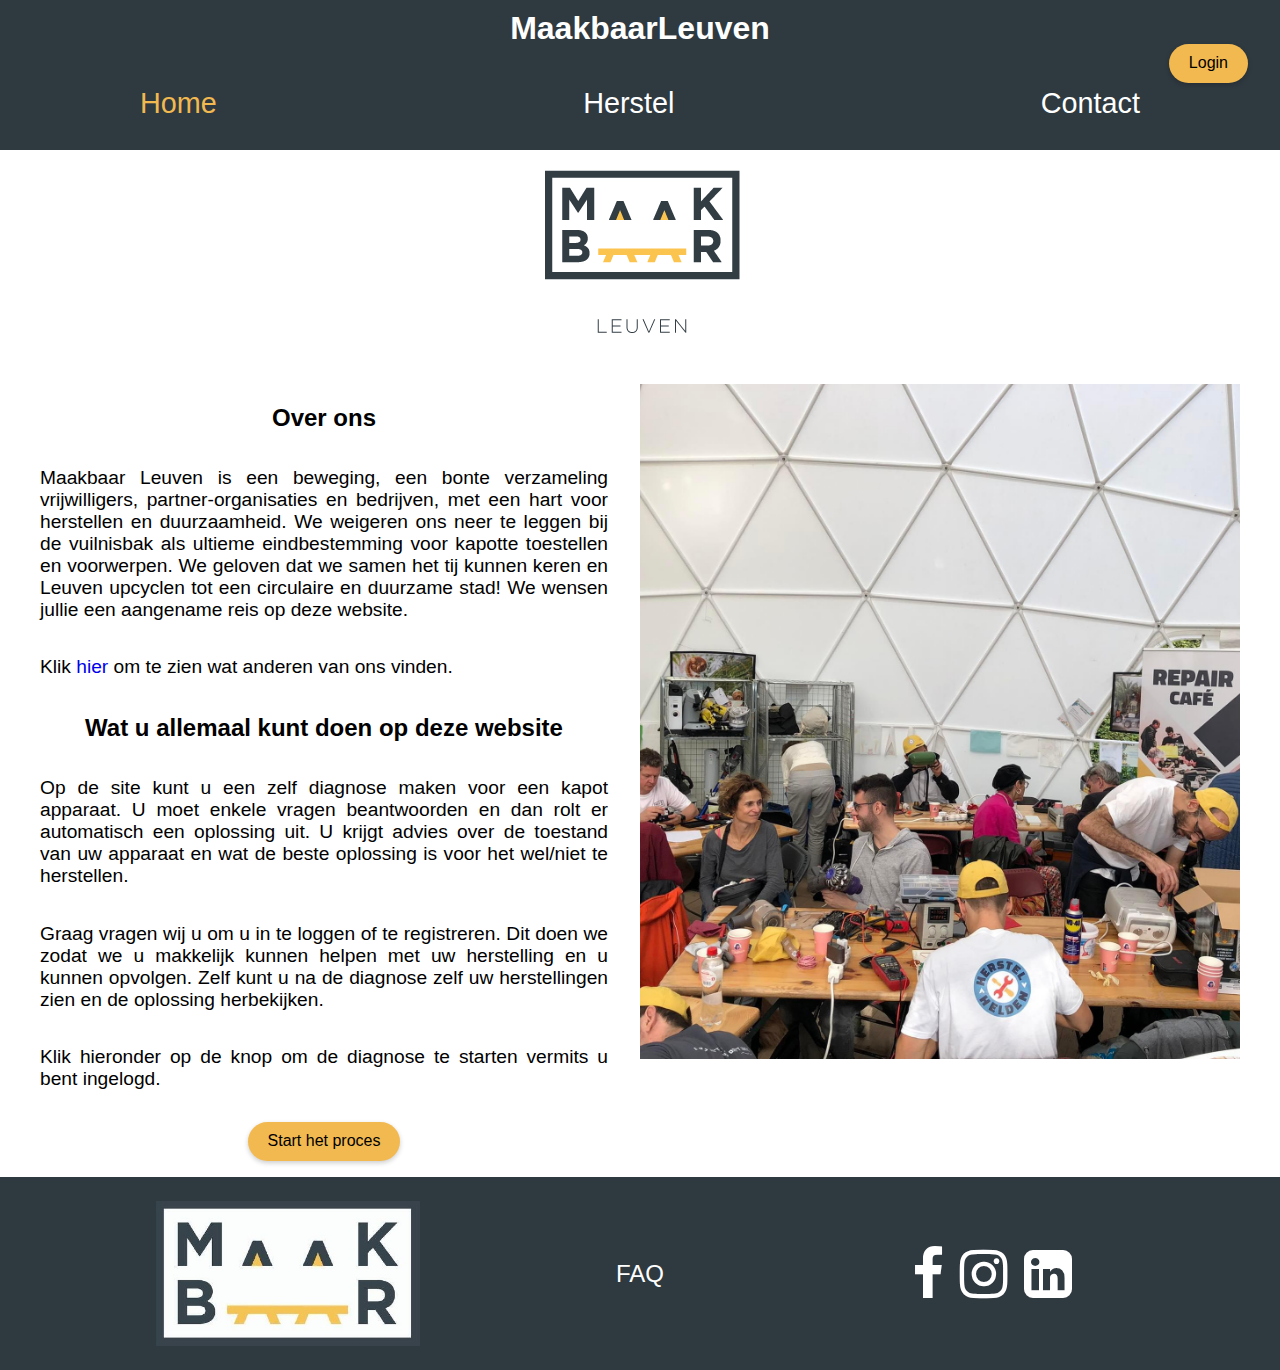
<file: src/main/resources/templates/index.html>
<!DOCTYPE html>
<html lang="nl">
<head>
	<meta charset="UTF-8" />
	<meta name="viewport" content="width=device-width, initial-scale=1.0" />
	<link rel="stylesheet" href="../style/scss/normalize.css" />
	<link rel="stylesheet" href="https://stackpath.bootstrapcdn.com/font-awesome/4.7.0/css/font-awesome.min.css" />
	<link rel="stylesheet" href="../style/scss/style.css" />
	<link rel="icon" type="image/png" href="../images/MaakbaarLeuven_jpg.jpg" />
	<script type="text/javascript" src="../js/user.js" defer></script>
	<script type="text/javascript" src="../js/load_fragment.js" defer></script>
	<title>MaakbaarLeuven</title>
</head>
<body>
	<header id="headerContainer"></header>
	<main class="home_screen">
		<img id="logoMaakbaar" src="../images/maakbaarleuven_logo.png" alt="maakbaarleuven-logo" />
		<div class="text_container">
			<section class="over_ons">
				<h2>Over ons</h2>
				<p>
					Maakbaar Leuven is een beweging, een bonte verzameling vrijwilligers, partner-organisaties en
					bedrijven, met een hart voor herstellen en
					duurzaamheid. We weigeren ons neer te leggen bij de vuilnisbak als ultieme eindbestemming voor
					kapotte toestellen en voorwerpen. We geloven
					dat we samen het tij kunnen keren en Leuven upcyclen tot een circulaire en duurzame stad! We wensen
					jullie een aangename reis op deze website.
				</p>
				<p id="recensiepar">Klik <a href="recensie.html">hier</a> om te zien wat anderen van ons vinden.</p>
				<h2>Wat u allemaal kunt doen op deze website</h2>
				<p class="text_index">Op de site kunt u een zelf diagnose maken voor een kapot apparaat. U moet enkele
					vragen beantwoorden en dan rolt er automatisch een oplossing uit. U krijgt advies over de toestand
					van uw apparaat en wat de beste oplossing is voor het wel/niet te herstellen.</p>
				<p class="text_index">Graag vragen wij u om u in te loggen of te registreren. Dit doen we zodat we u <a
						id="easter_egg" href="https://www.tiktok.com/@jokke.vl/video/7302476106165243169">makkelijk</a>
					kunnen helpen met uw herstelling en u kunnen opvolgen. Zelf kunt u na de diagnose zelf uw
					herstellingen zien en de oplossing herbekijken.</p>
				<p class="text_index">Klik hieronder op de knop om de diagnose te starten vermits u bent ingelogd.</p>
				<div id="button_FAQ">
					<button id="repair_form">Start het proces</button>
					<script>
						document.getElementById("repair_form").addEventListener("click", function () {
							var link = document.createElement("a");
							link.href = "herstel.html";
							link.click();
						});
					</script>
				</div>
		</div>
		</section>
		<div class="image_container">
			<img src="../images/foto_repair.jpg" alt="Repair cafe">
		</div>
	</main>
	<footer id="footerContainer"></footer>
</body>
</html>
</file>
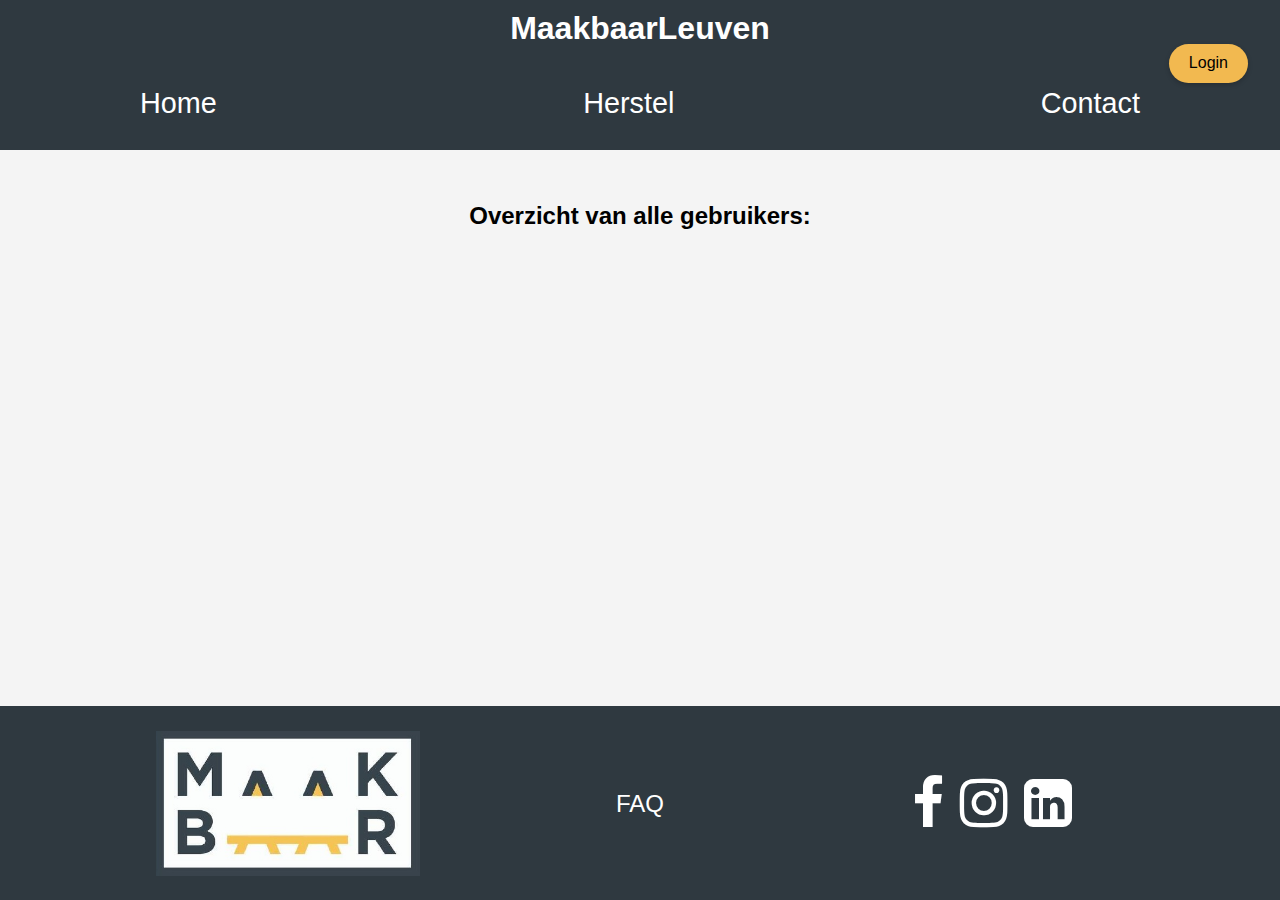
<file: src/main/resources/templates/admin.html>
<!DOCTYPE html>
<html lang="nl">
	<head>
		<meta charset="UTF-8" />
		<meta name="viewport" content="width=device-width, initial-scale=1.0" />
		<link rel="stylesheet" href="../style/scss/normalize.css" />
		<link rel="stylesheet" href="https://stackpath.bootstrapcdn.com/font-awesome/4.7.0/css/font-awesome.min.css" />
		<link rel="stylesheet" href="../style/scss/style.css" />
		<link rel="icon" type="image/png" href="../images/MaakbaarLeuven_jpg.jpg" />
		<script type="text/javascript" src="../js/user.js" defer></script>
		<script type="text/javascript" src="../js/userOverview.js" defer></script>
		<script type="text/javascript" src="../js/load_fragment.js" defer></script>
		<title>MaakbaarLeuven</title>
	</head>
	<body class="bodyRepair">
		<header id="headerContainer"></header>
		<main>
			<h2>Overzicht van alle gebruikers:</h2>
			<div id="userList"></div>
		</main>
		<footer id="footerContainer"></footer>
	</body>
</html>
</file>
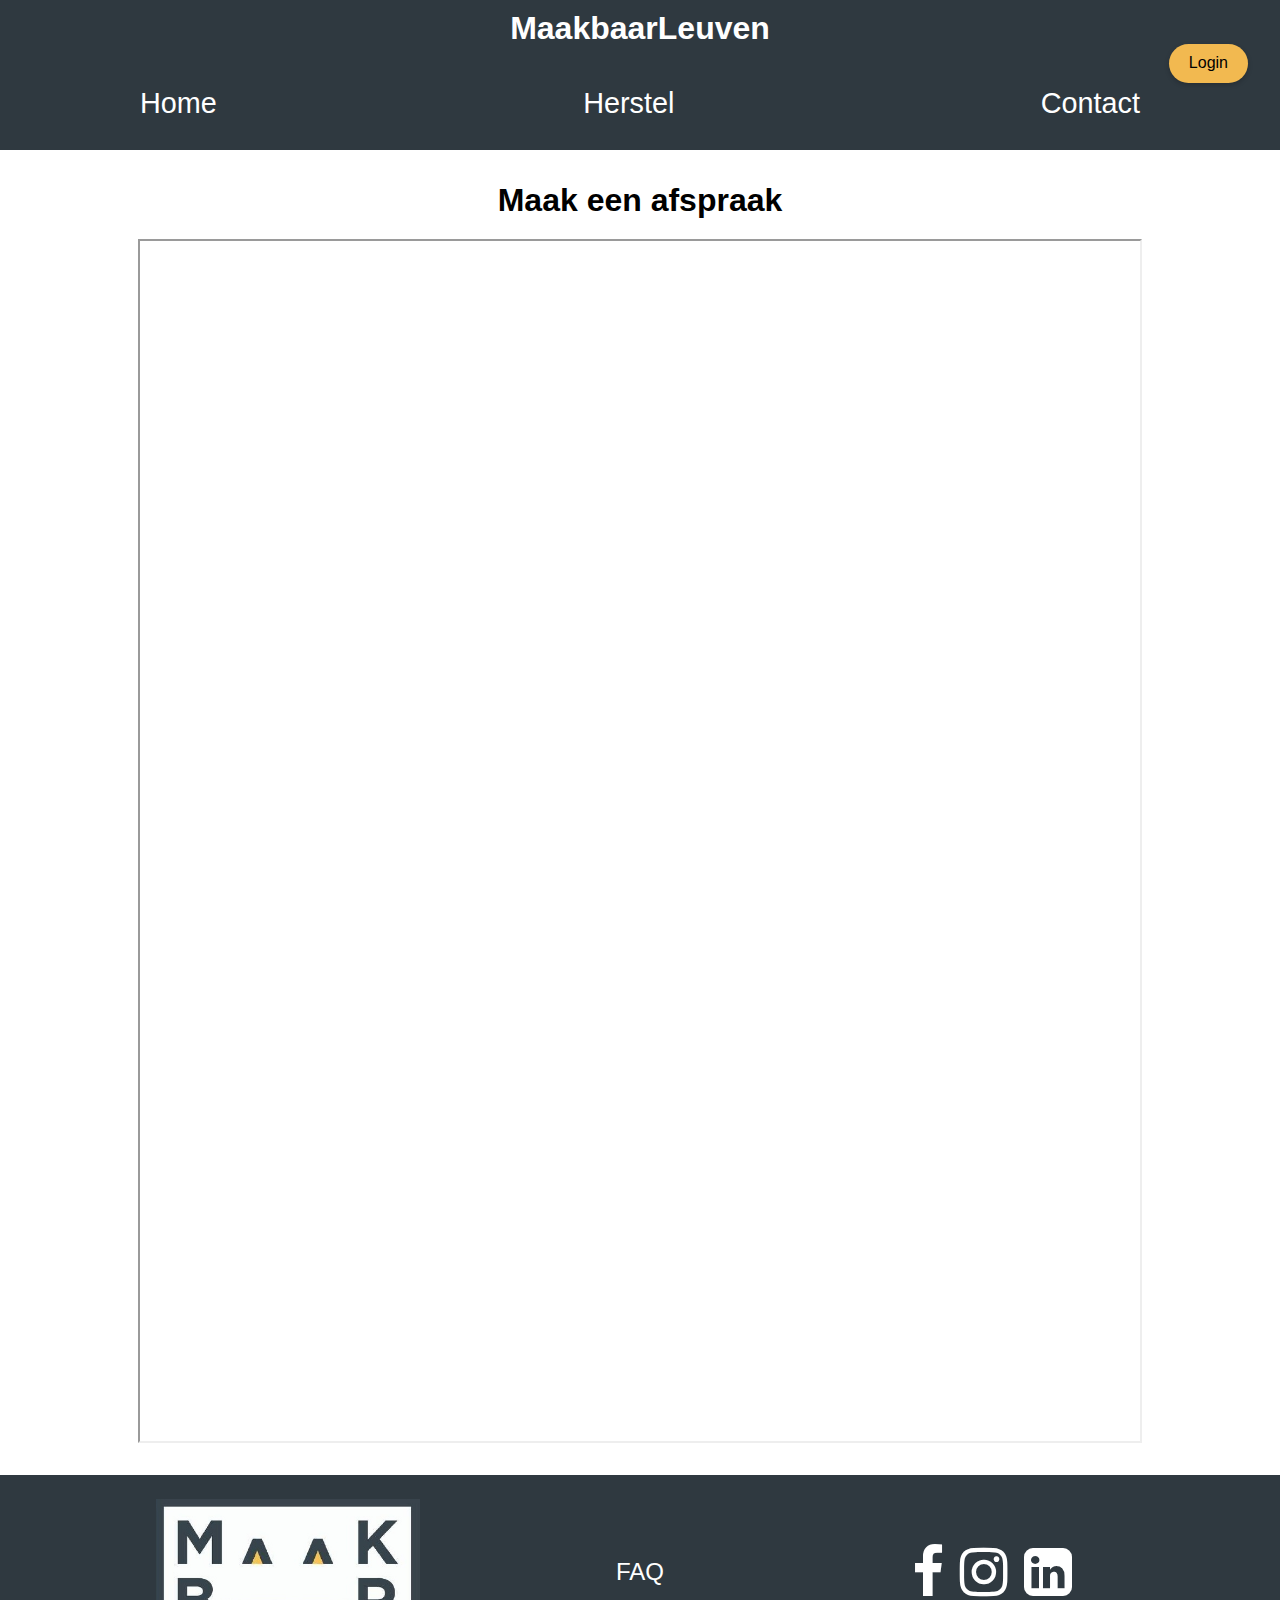
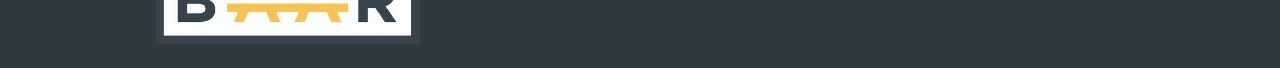
<file: src/main/resources/templates/booking.html>
<!DOCTYPE html>
<html lang="nl">
	<head>
		<meta charset="UTF-8" />
		<meta name="viewport" content="width=device-width, initial-scale=1.0" />
		<link rel="stylesheet" href="../style/scss/normalize.css" />
		<link rel="stylesheet" href="https://stackpath.bootstrapcdn.com/font-awesome/4.7.0/css/font-awesome.min.css" />
		<link rel="stylesheet" href="../style/scss/style.css" />
		<link rel="icon" type="image/png" href="../images/MaakbaarLeuven_jpg.jpg" />
		<script type="text/javascript" src="../js/user.js" defer></script>
		<script type="text/javascript" src="../js/load_fragment.js" defer></script>
		<title>Afspraak maken</title>
	</head>
	<body>
		<header id="headerContainer"></header>
		<main class="booking_screen">
			<h1>Maak een afspraak</h1>
			<iframe
				class="iframe"
				width="1000"
				height="1200"
				src="https://outlook.office.com/bookwithme/user/65d681235ffc41968b4a190d6492f9ac@ucll.be/?getrequesturl=https%3a%2f%2foutlook.office.com%2fows%2fOID%3afa061cc0-c43e-43d3-815b-989f98ba6a2f%40e638861b-15d9-4de6-a65d-b48789ae1f08%2fbeta%2fBookWithMe%2fCheckBookable%3fbookingcode%3d7778378f-b205-4a59-b41f-8b692b5fcc33%26itemid%3dW9kG7OAV3UePWIRJm1Ydgg2%26authtoken%3deyJhbGciOiJSUzI1NiIsImtpZCI6ImszWXdXK3p0c0YrWU9BQkxhK25PUDJZWlJ6TT0iLCJ0eXAiOiJKV1QiLCJ4NXQiOiJWX0IxcjA0SzdsWm9UdDU3YS1CbkVWOUJaQnMifQ.[base64].[base64]&anonymous&ep=mlink"
			></iframe>
		</main>
		<footer id="footerContainer"></footer>
	</body>
</html>
</file>
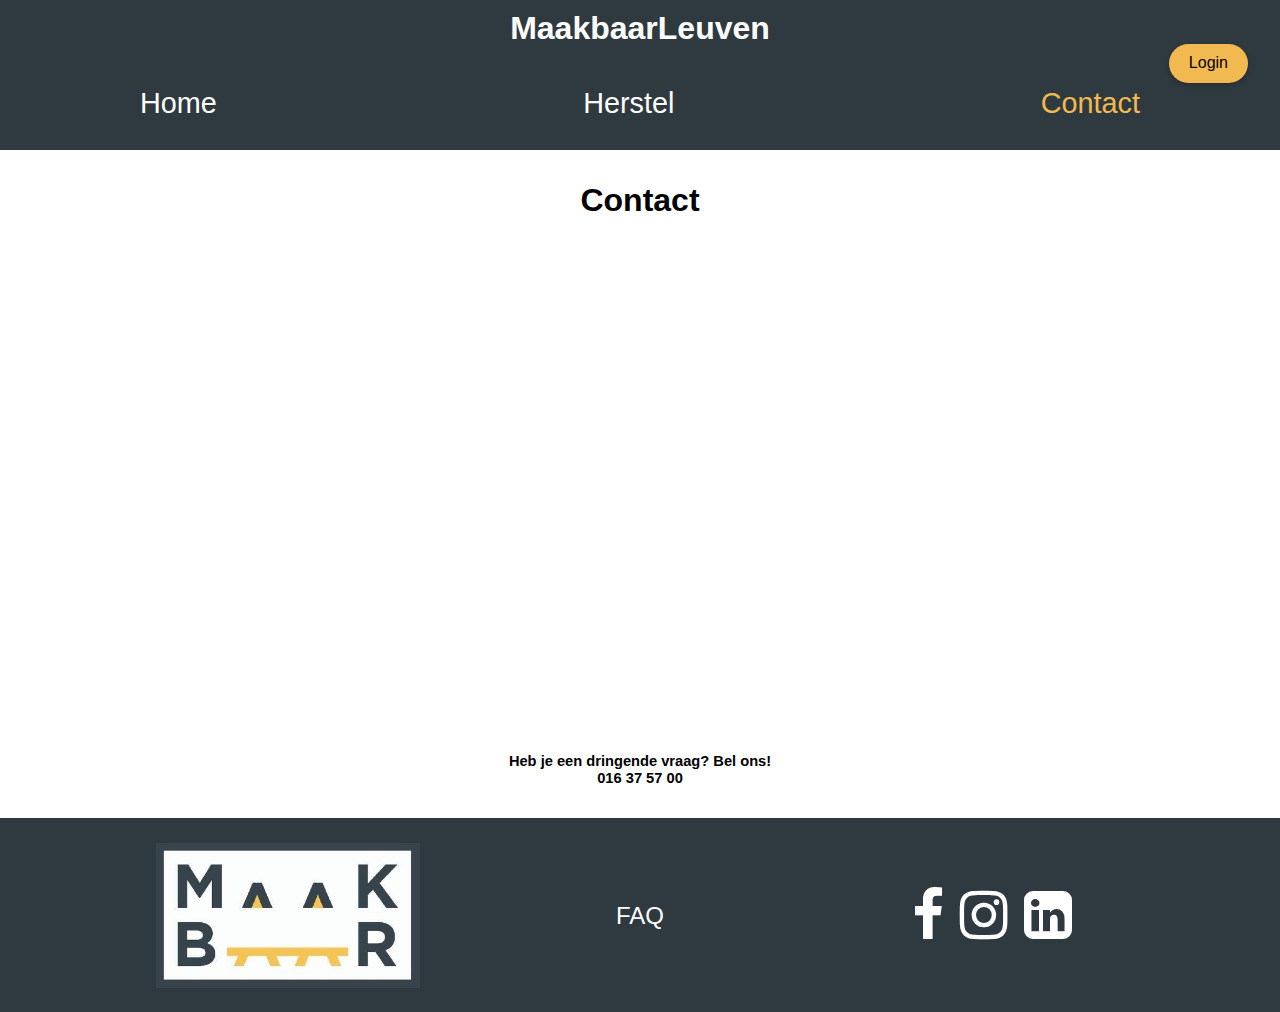
<file: src/main/resources/templates/contact.html>
<!DOCTYPE html>
<html lang="nl">
	<head>
		<meta charset="UTF-8" />
		<meta name="viewport" content="width=device-width, initial-scale=1.0" />
		<link rel="stylesheet" href="../style/scss/normalize.css" />
		<link rel="stylesheet" href="https://stackpath.bootstrapcdn.com/font-awesome/4.7.0/css/font-awesome.min.css" />
		<link rel="stylesheet" href="../style/scss/style.css" />
		<link rel="icon" type="image/png" href="../images/MaakbaarLeuven_jpg.jpg" />
		<script type="text/javascript" src="../js/user.js" defer></script>
		<script type="text/javascript" src="../js/load_fragment.js" defer></script>
		<script type="text/javascript" src="../js/contact.js" defer></script>
		<title>MaakbaarLeuven</title>
	</head>
	<body>
		<header id="headerContainer"></header>
		<main>
			<h1>Contact</h1>
			<iframe
				class="iframe"
				src="https://www.google.com/maps/embed?pb=!1m14!1m8!1m3!1d10072.227156187146!2d4.7057303!3d50.8671484!3m2!1i1024!2i768!4f13.1!3m3!1m2!1s0x47c161377d5c7cbd%3A0x9667084c658fbc6f!2sMaakbaar%20Leuven!5e0!3m2!1snl!2sbe!4v1699609482489!5m2!1snl!2sbe"
				width="600"
				height="450"
				style="border: 0"
				allowfullscreen=""
				loading="lazy"
				referrerpolicy="no-referrer-when-downgrade"
			></iframe>
		</main>
		<footer id="footerContainer"></footer>
	</body>
</html>
</file>
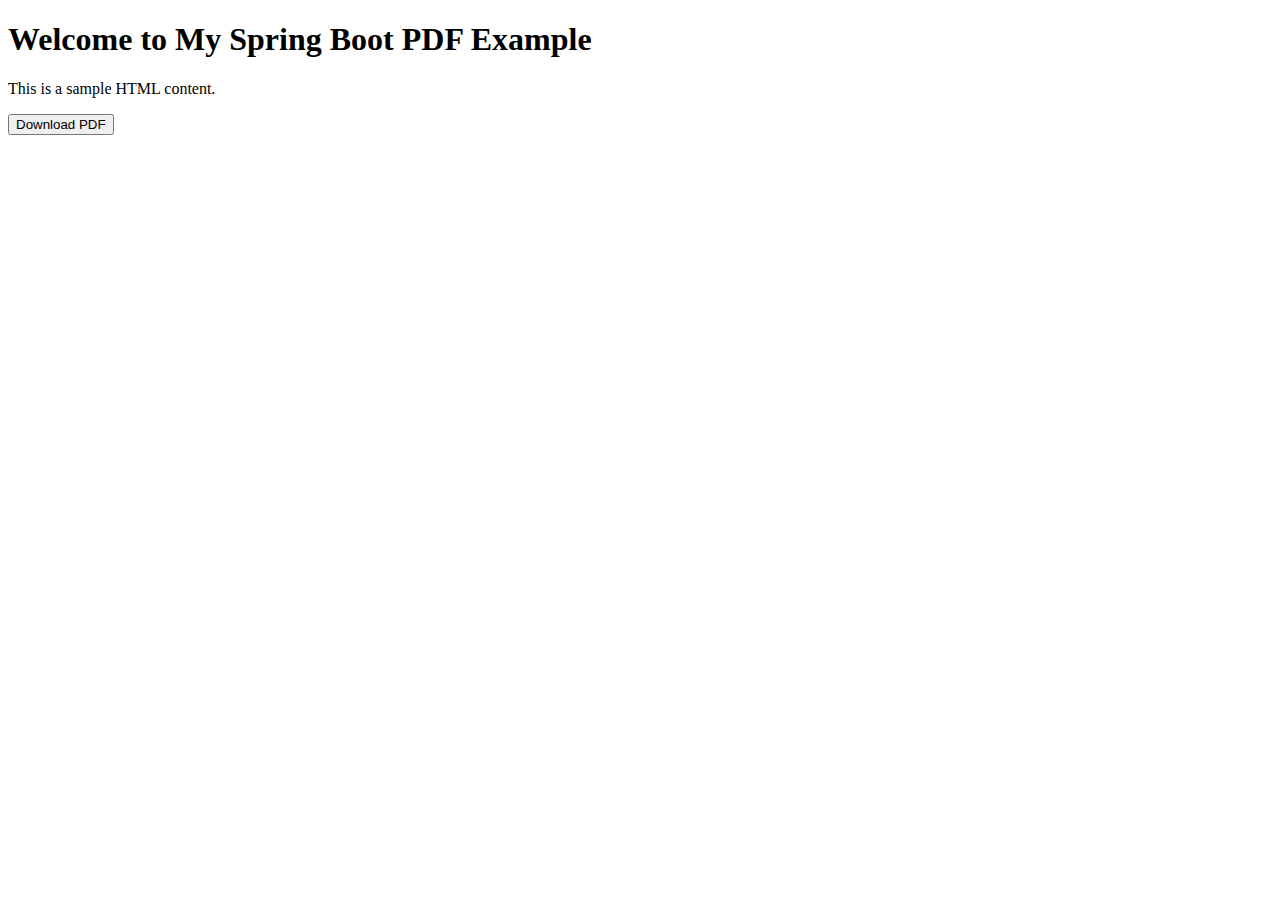
<file: src/main/resources/templates/example.html>
<!DOCTYPE html>
<html>
<head>
    <title>Spring Boot PDF Example</title>
</head>
<body>
    <h1>Welcome to My Spring Boot PDF Example</h1>
    <p>This is a sample HTML content.</p>
    
    <!-- Add a button for downloading the PDF -->
    <button id="download-pdf-button">Download PDF</button>

    <script>
        // JavaScript to trigger PDF generation and download
        document.getElementById('download-pdf-button').addEventListener('click', function() {
            // Make an AJAX request to generate and download the PDF
            var xhr = new XMLHttpRequest();
            xhr.open('GET', 'http://127.0.0.1:8080/api/devices/generate-pdf', true);
            xhr.responseType = 'blob'; // Response type should be 'blob' for binary data
            xhr.onload = function() {
                if (xhr.status === 200) {
                    var blob = new Blob([xhr.response], { type: 'application/pdf' });
                    var url = window.URL.createObjectURL(blob);
                    var a = document.createElement('a');
                    a.href = url;
                    a.download = 'current_page.pdf';
                    document.body.appendChild(a);
                    a.click();
                    window.URL.revokeObjectURL(url);
                } else {
                    console.error('Failed to generate PDF.');
                }
            };
            xhr.send();
        });
    </script>
</body>
</html>
</file>
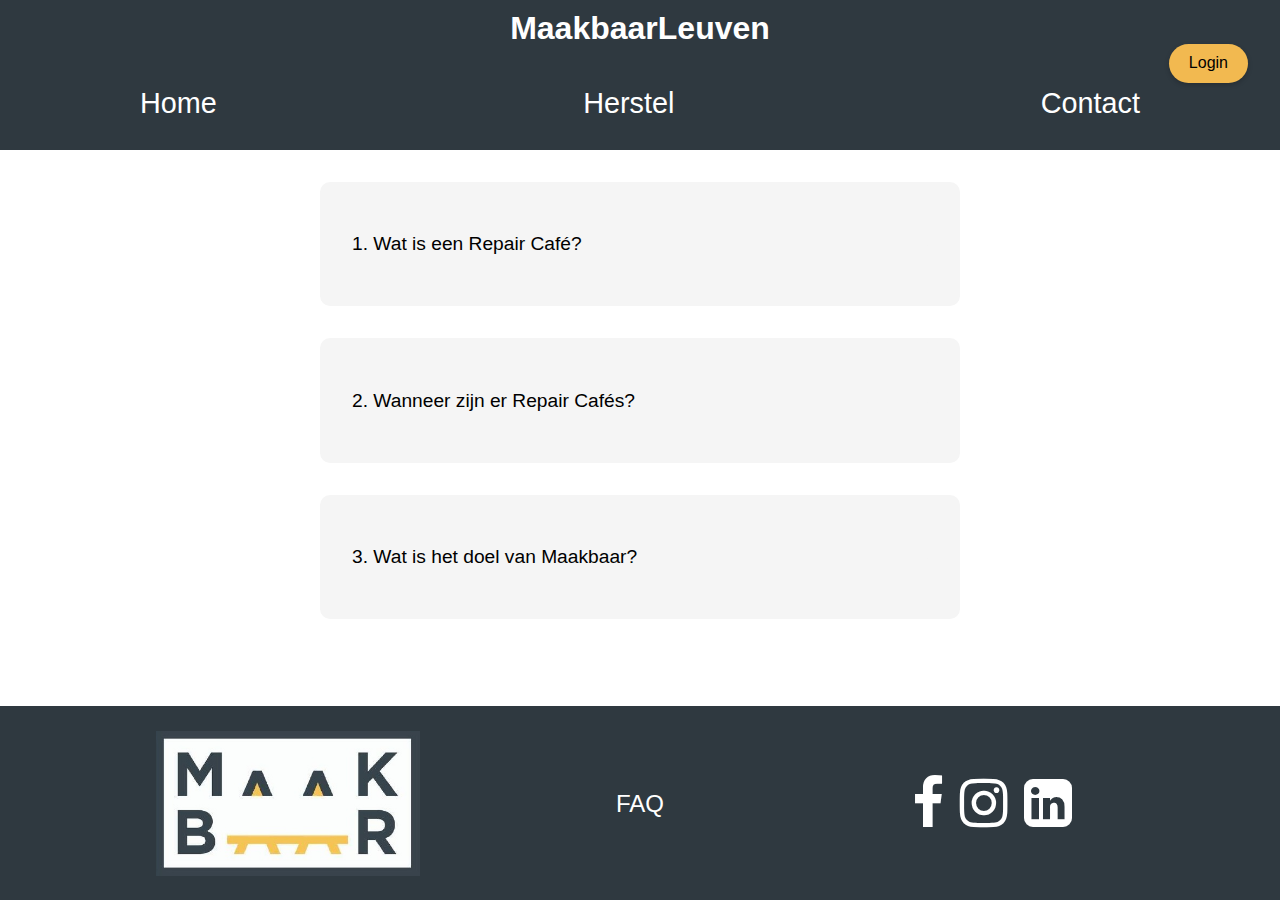
<file: src/main/resources/templates/faq.html>
<!DOCTYPE html>
<html lang="nl">
<head>
    <meta charset="UTF-8">
    <meta name="viewport" content="width=device-width, initial-scale=1.0">
    <link rel="stylesheet" href="../style/scss/normalize.css">
    <link rel="stylesheet" href="https://stackpath.bootstrapcdn.com/font-awesome/4.7.0/css/font-awesome.min.css">
    <link rel="stylesheet" href="../style/scss/style.css">
    <link rel="icon" type="image/png" href="../images/MaakbaarLeuven_jpg.jpg">
    <script type="text/javascript" src="../js/user.js" defer></script>
    <script type="text/javascript" src="../js/load_fragment.js" defer></script>
    <title>MaakbaarLeuven</title>
</head>
<body>
    <header id="headerContainer"></header>
    <section>
        <article class="kader" onClick="myClick('a1')" id="kader">
            <p class="vraag">1. Wat is een Repair Café?</p>
            <p class="deactivate" id = "a1">Een repair café is een bijeenkomst die draait om samen spullen repareren. Je kan er als particulier naartoe komen met iets dat stuk is. Het kan bijvoorbeeld gaan om kapotte elektrische apparaten, fietsen, speelgoed, kledij... Vrijwillige herstellers met de nodige reparatiekennis en -vaardigheden buigen zich dan over het probleem, gratis en voor niets.</p>
        </article>
        <article class="kader" onClick="myClick('a2')" id="kader">
            <p class="vraag">2. Wanneer zijn er Repair Cafés?</p>
            <p class="deactivate" id = "a2">We proberen elke maand minstens 1 a 2 repair cafés te organiseren! Voor de specifieke data houdt je best https://www.maakbaarleuven.be/index.php/agenda/ in de gaten.</p>
        </article>
        <article class="kader" onClick="myClick('a3')" id="kader">
            <p class="vraag">3. Wat is het doel van Maakbaar?</p>
            <p class="deactivate" id = "a3"> 
                Onze doelen zijn:<br> <br>
                Samen repareren:
                <br>Repair cafés zijn kleine evenementen waar sfeer en gezelligheid, en het leren van en met elkaar, minstens even belangrijk zijn als het herstellen zelf! Neem een lekker kopje koffie, en help de hersteller met het uit elkaar vijzen van je toestel met één van de tools uit de aanwezige gereedschapskoffers. Samen kunnen we meer dan elk apart.<br>
                <br>
                Duurzame impact:
                <br>We registreren de herstellingen die op de repair cafés gebeuren met de digitale tool Repair Connects. Zo kunnen we onze positieve milieu-impact zichtbaar maken, en meten wat we door te herstellen bijdragen aan het verkleinen van de elektro-afvalberg.
                <br>
                <br>
                Kennis delen:
                <br>In Repair Connects houden we ook extra informatie bij over herstellingen, zoals wat het precieze probleem was, welke stappen de hersteller heeft gezet om het probleem op te lossen, en of er een wisselstuk is gebruikt. Al deze informatie wordt opgeslagen in de online database, waar andere herstellers dan gebruik van kunnen maken bij een volgende herstelling. Zo bouwen we samen aan meer en gedeelde herstelkennis! 
            </p>
        </article>
    </section>
    <script> 
    function myClick(id){
        kader = document.getElementById(id);
        if (kader.getAttribute("class") == "deactivate")
            kader.setAttribute("class","activate") 
        else
            kader.setAttribute("class","deactivate") 
    }
    </script>
    <footer id="footerContainer"></footer>
</body>
</html
</file>
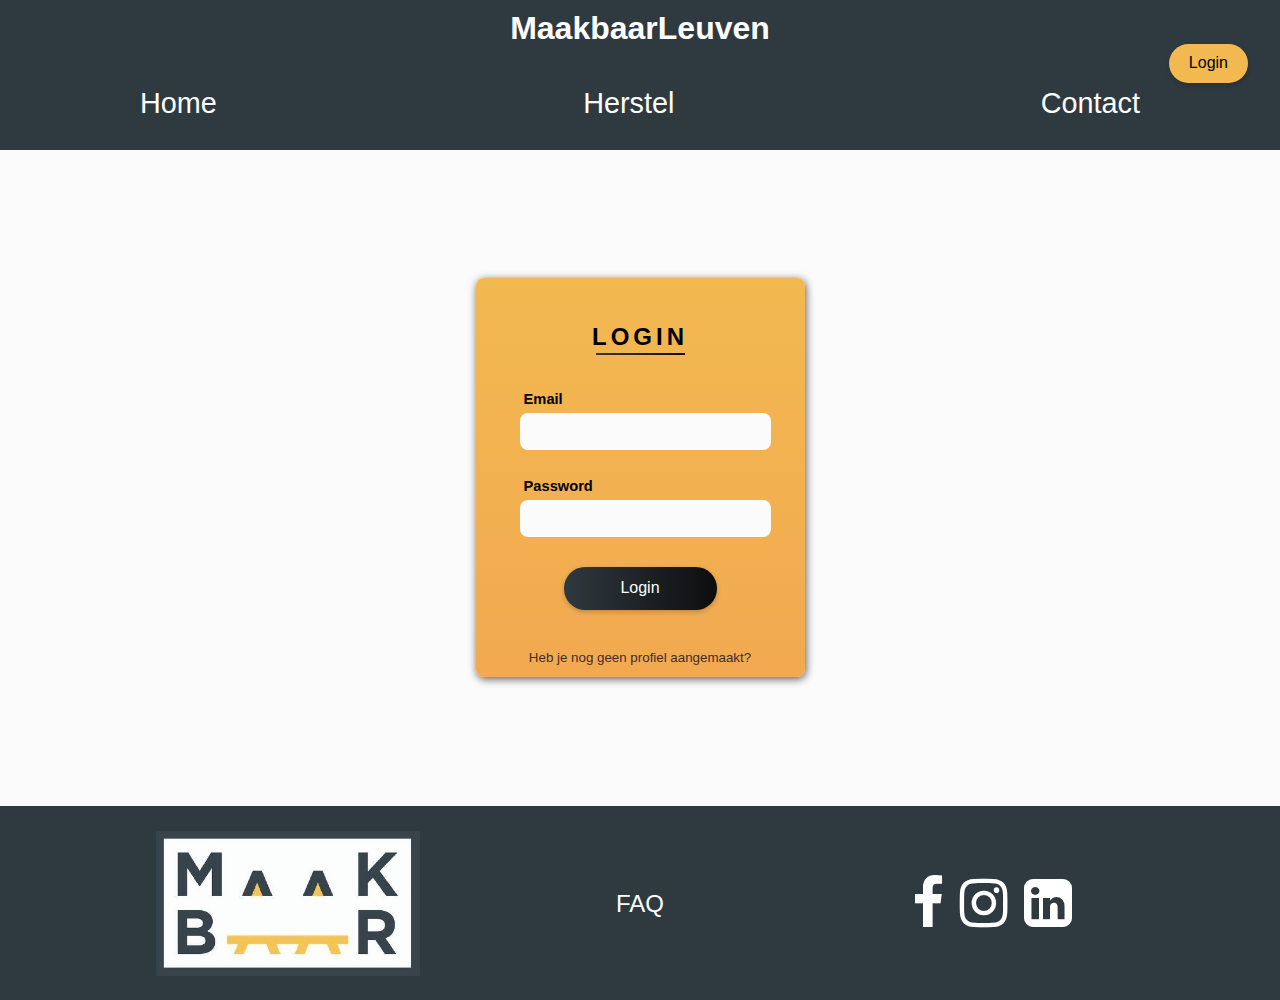
<file: src/main/resources/templates/herstel.html>
<!DOCTYPE html>
<html lang="en">
	<head>
		<meta charset="UTF-8" />
		<meta name="viewport" content="width=device-width, initial-scale=1.0" />
		<link rel="stylesheet" href="../style/scss/normalize.css" />
		<link rel="stylesheet" href="https://stackpath.bootstrapcdn.com/font-awesome/4.7.0/css/font-awesome.min.css" />
		<link rel="stylesheet" href="../style/scss/style.css" />
		<link rel="icon" type="image/png" href="../images/MaakbaarLeuven_jpg.jpg" />
		<script type="text/javascript" src="../js/user.js" defer></script>
		<script type="text/javascript" src="../js/dom.js" defer></script>
		<script type="text/javascript" src="../js/repair.js" defer></script>
		<script type="text/javascript" src="../js/analyseTree.js" defer></script>
		<script type="text/javascript" src="../js/load_fragment.js" defer></script>
		<script type="text/javascript" src="../js/emailContact.js" defer></script>
		<script defer>
			if (!sessionStorage.getItem("user")) {
				// Redirect to login.html if not found
				window.alert("Log in om het herstelformulier in te vullen");
				window.location.href = "login.html";
			}
		</script>
		<title>MaakbaarLeuven</title>
	</head>
	<body>
		<header id="headerContainer"></header>
		<main></main>
		<footer id="footerContainer"></footer>
	</body>
</html>
</file>
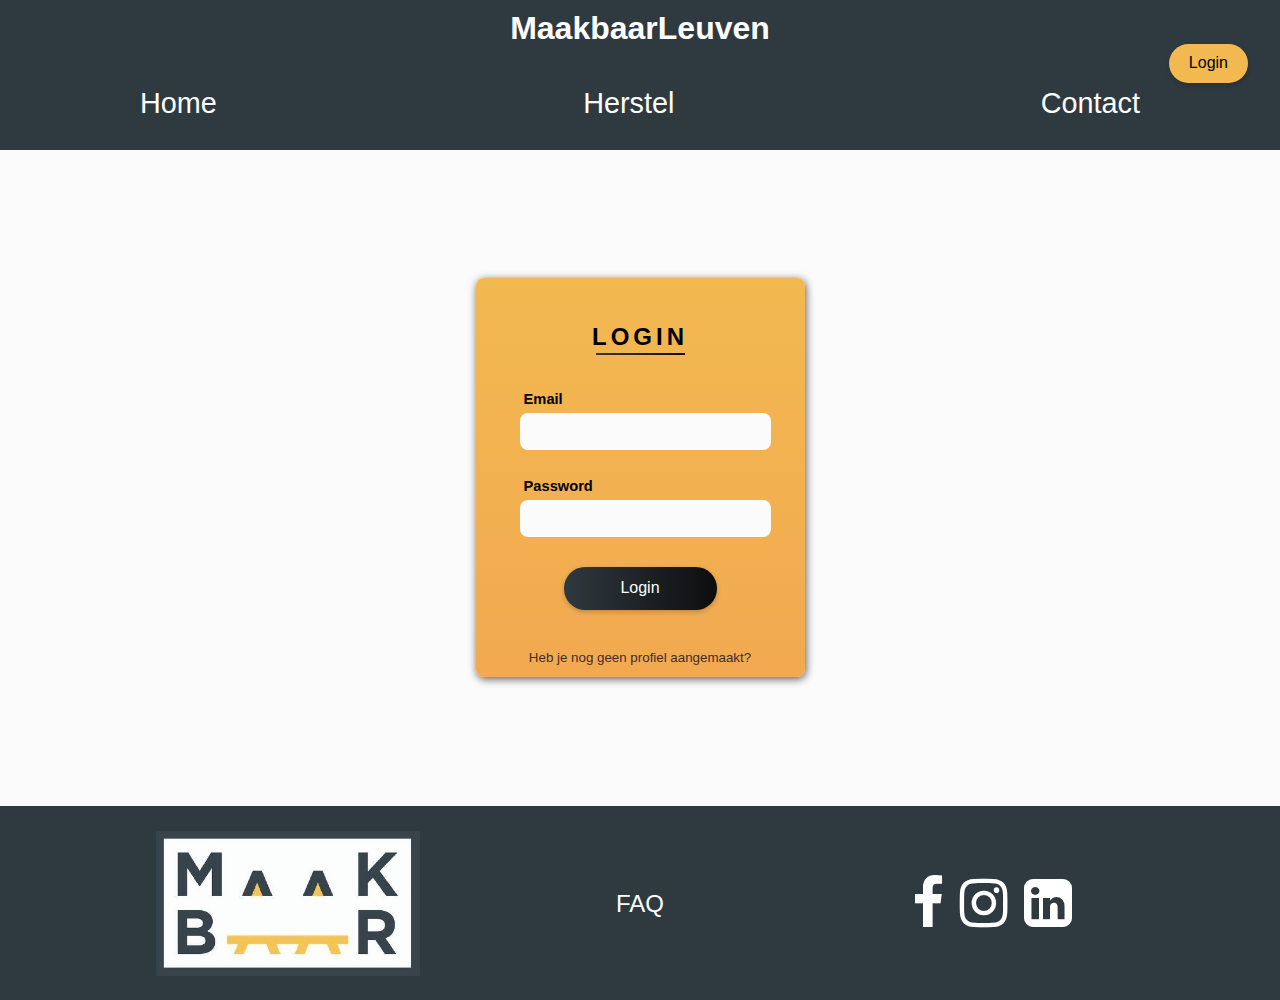
<file: src/main/resources/templates/login.html>
<!DOCTYPE html>
<html lang="nl">
	<head>
		<meta charset="UTF-8" />
		<meta name="viewport" content="width=device-width, initial-scale=1.0" />
		<link rel="stylesheet" href="../style/scss/normalize.css" />
		<link rel="stylesheet" href="https://stackpath.bootstrapcdn.com/font-awesome/4.7.0/css/font-awesome.min.css" />
		<link rel="stylesheet" href="../style/scss/style.css" />
		<link rel="icon" type="image/png" href="../images/MaakbaarLeuven_jpg.jpg" />
		<script type="text/javascript" src="../js/user.js" defer></script>
		<script type="text/javascript" src="../js/login.js" defer></script>
		<script type="text/javascript" src="../js/load_fragment.js" defer></script>
		<title>MaakbaarLeuven</title>
	</head>
	<body class="login">
		<header id="headerContainer"></header>
		<main class="login_page">
			<div id="card">
				<div id="card-content">
					<div id="card-title">
						<h2>LOGIN</h2>
						<div class="underline-title"></div>
					</div>
					<form id="login_form" class="form">
						<label for="user-email" style="padding-top: 13px"> &nbsp;Email </label>
						<input id="user-email" class="form-content" type="email" name="email" autocomplete="on" required />
						<div class="form-border"></div>
						<label for="user-password" style="padding-top: 22px">&nbsp;Password </label>
						<input id="user-password" class="form-content" type="password" name="password" required />
						<div class="form-border"></div>
						<div id="status"></div>
						<button id="submit-btn">Login</button>
						<a href="register.html" id="signup">Heb je nog geen profiel aangemaakt?</a>
					</form>
				</div>
			</div>
			<div id="toast" class="toast"></div>
		</main>
		<footer id="footerContainer"></footer>
	</body>
</html>
</file>
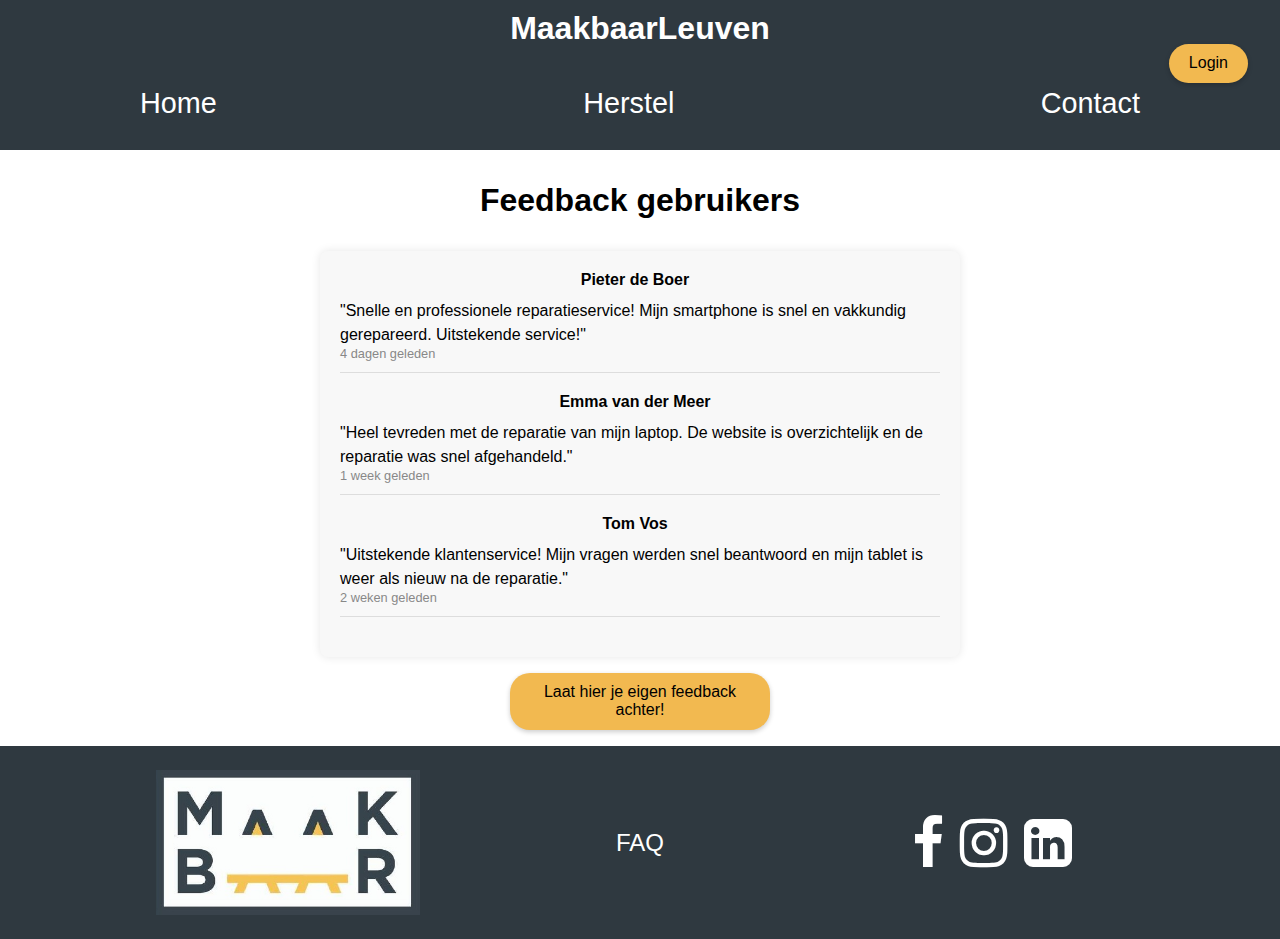
<file: src/main/resources/templates/recensie.html>
<!DOCTYPE html>
<html lang="nl">
	<head>
		<meta charset="UTF-8" />
		<meta name="viewport" content="width=device-width, initial-scale=1.0" />
		<link rel="stylesheet" href="../style/scss/normalize.css" />
		<link rel="stylesheet" href="https://stackpath.bootstrapcdn.com/font-awesome/4.7.0/css/font-awesome.min.css" />
		<link rel="stylesheet" href="../style/scss/style.css" />
		<link rel="icon" type="image/png" href="../images/MaakbaarLeuven_jpg.jpg" />
		<script type="text/javascript" src="../js/user.js" defer></script>
		<script type="text/javascript" src="../js/load_fragment.js" defer></script>
		<title>MaakbaarLeuven</title>
		<style>
			#repair-feedback-container {
				font-family: "Arial", sans-serif;
				margin: 0;
				padding: 0;
				display: flex;
				justify-content: center;
				align-items: center;
			}

			#feedback-container {
				width: 600px;
				padding: 20px;
				background-color: #f8f8f8;
				box-shadow: 0 0 10px rgba(0, 0, 0, 0.1);
				border-radius: 8px;
				text-align: center;
			}

			.feedback {
				margin-bottom: 20px;
				border-bottom: 1px solid #ddd;
				padding-bottom: 10px;
				text-align: left;
			}

			.user-info {
				display: flex;
				align-items: center;
				margin-bottom: 10px;
			}

			.user-name {
				font-weight: bold;
				margin-right: 10px;
			}

			.feedback-text {
				line-height: 1.5;
			}

			.timestamp {
				color: #888;
				font-size: 0.8em;
			}

			#recensietitel {
				margin-bottom: 2rem;
				margin-top: 2rem;
			}

			#recensiebutton {
				display: inline-block;
				padding: 10px 20px;
				background-color: rgb(242, 185, 80);
				color: rgb(0, 0, 0);
				border: none;
				border-radius: 20px;
				/* Rounded edges */
				font-size: 16px;
				text-align: center;
				text-decoration: none;
				transition: background-color 0.3s, transform 0.2s;
				margin: 1rem;
				cursor: pointer;
			}
		</style>
	</head>
	<body>
		<header id="headerContainer"></header>
		<div id="repair-feedback-container">
			<h1 id="recensietitel">Feedback gebruikers</h1>
			<div id="feedback-container">
				<div class="feedback">
					<div class="user-info">
						<div class="user-name">Pieter de Boer</div>
					</div>
					<div class="feedback-text">
						"Snelle en professionele reparatieservice! Mijn smartphone is snel en vakkundig gerepareerd. Uitstekende service!"
					</div>
					<div class="timestamp">4 dagen geleden</div>
				</div>
				<div class="feedback">
					<div class="user-info">
						<div class="user-name">Emma van der Meer</div>
					</div>
					<div class="feedback-text">
						"Heel tevreden met de reparatie van mijn laptop. De website is overzichtelijk en de reparatie was snel afgehandeld."
					</div>
					<div class="timestamp">1 week geleden</div>
				</div>
				<div class="feedback">
					<div class="user-info">
						<div class="user-name">Tom Vos</div>
					</div>
					<div class="feedback-text">
						"Uitstekende klantenservice! Mijn vragen werden snel beantwoord en mijn tablet is weer als nieuw na de reparatie."
					</div>
					<div class="timestamp">2 weken geleden</div>
				</div>
			</div>
			<button id="recensiebutton">Laat hier je eigen feedback achter!</button>
		</div>
		<footer id="footerContainer"></footer>
	</body>
</html>
</file>
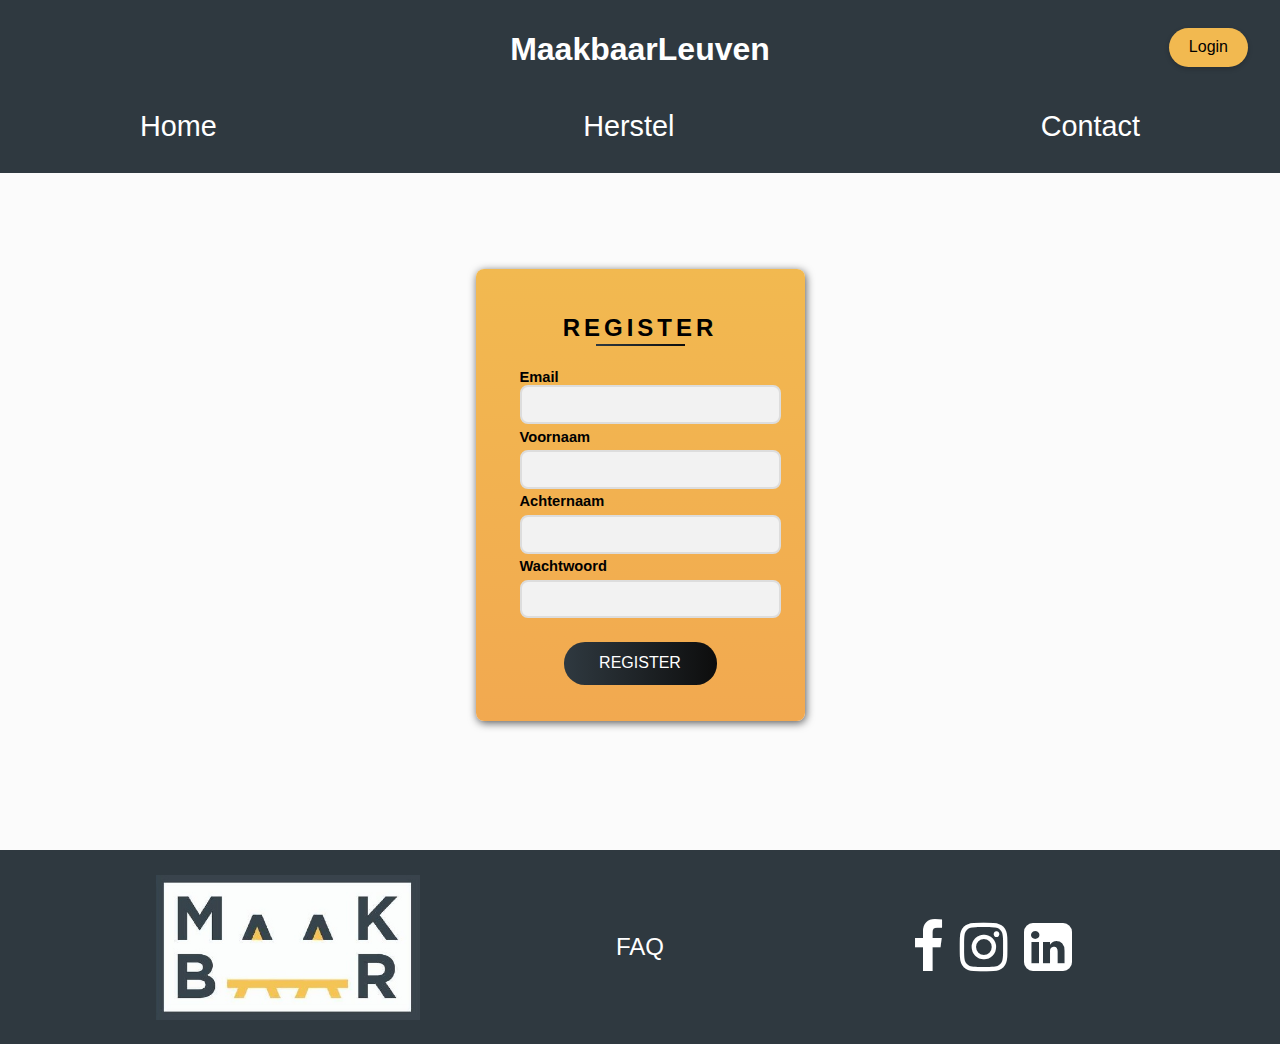
<file: src/main/resources/templates/register.html>
<!DOCTYPE html>
<html lang="nl">
	<head>
		<meta charset="UTF-8" />
		<meta name="viewport" content="width=device-width, initial-scale=1.0" />
		<link rel="stylesheet" href="https://stackpath.bootstrapcdn.com/font-awesome/4.7.0/css/font-awesome.min.css" />
		<link rel="stylesheet" href="../style/scss/style.css" />
		<link rel="icon" type="image/png" href="../images/MaakbaarLeuven_jpg.jpg" />
		<link rel="stylesheet" href="../style/scss/normalize.css" />
		<title>MaakbaarLeuven</title>
		<script type="text/javascript" src="../js/user.js" defer></script>
		<script type="text/javascript" src="../js/register_user_form.js" defer></script>
		<script type="text/javascript" src="../js/submit_form.js" defer></script>
		<script type="text/javascript" src="../js/load_fragment.js" defer></script>
	</head>
	<body class="register">
		<header id="headerContainer"></header>
		<main class="login_page">
			<div id="card">
				<div id="card-content">
					<div id="card-title">
						<h2>REGISTER</h2>
						<div class="underline-title"></div>
					</div>
					<form method="post" class="form" id="register_form">
						<label for="user-email">Email</label>
						<input id="user-email" type="email" name="email" autocomplete="on" required class="input-padding" />
						<label for="Firstname" class="label-padding">Voornaam</label>
						<input id="Firstname" type="text" name="Firstname" class="input-padding" />
						<label for="Lastname" class="label-padding">Achternaam</label>
						<input id="Lastname" type="text" name="Lastname" class="input-padding" />
						<label for="user-password" class="label-padding">Wachtwoord</label>
						<input id="user-password" type="password" name="password" required class="input-padding" />
						<input id="submit-btn" type="submit" name="submit" value="REGISTER" />
						<div id="statusError"></div>
					</form>
				</div>
			</div>
			<div id="toast" class="toast"></div>
		</main>
		<footer id="footerContainer"></footer>
	</body>
</html>
</file>
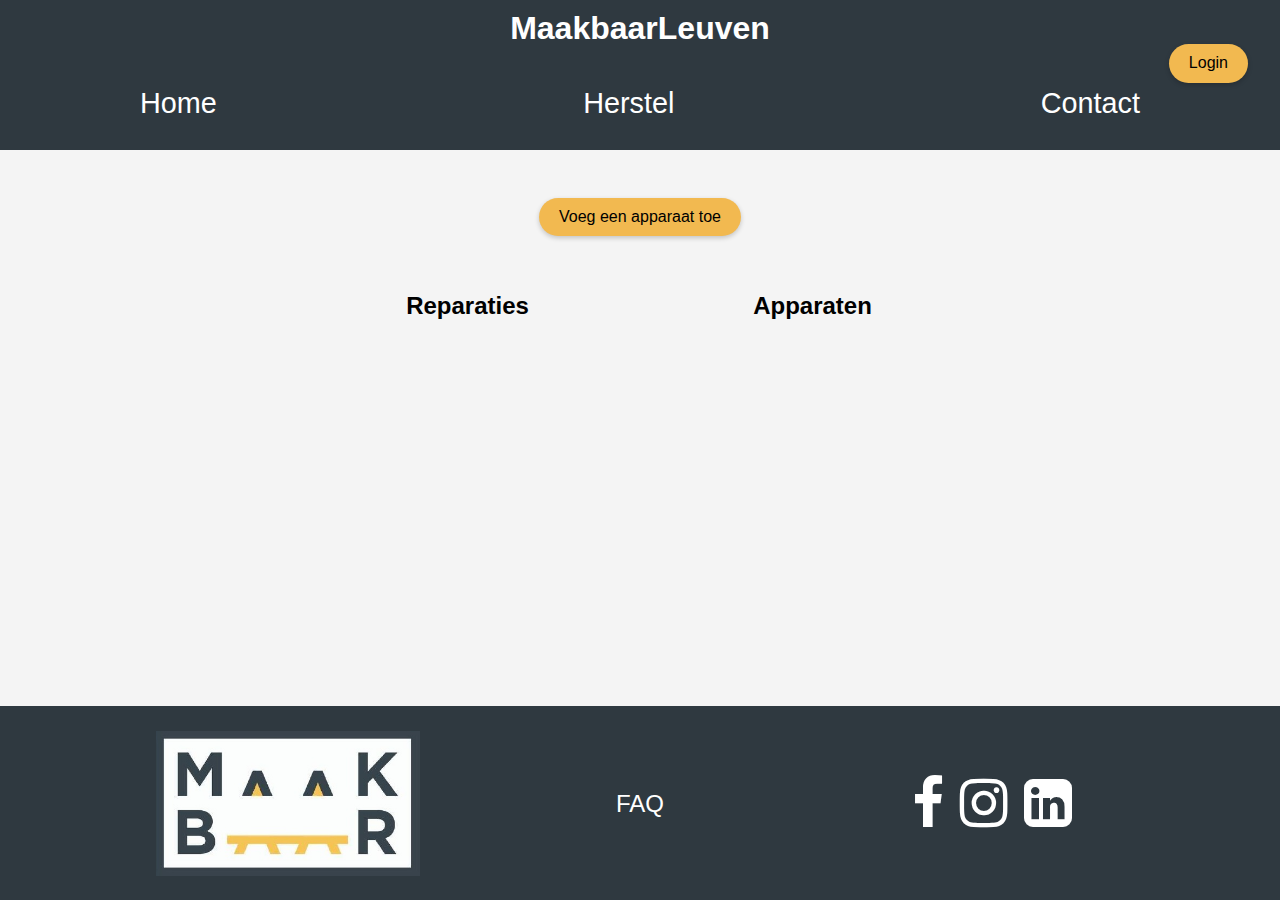
<file: src/main/resources/templates/user.html>
<!DOCTYPE html>
<html lang="nl">
	<head>
		<meta charset="UTF-8" />
		<meta name="viewport" content="width=device-width, initial-scale=1.0" />
		<link rel="stylesheet" href="../style/scss/normalize.css" />
		<link rel="stylesheet" href="https://stackpath.bootstrapcdn.com/font-awesome/4.7.0/css/font-awesome.min.css" />
		<link rel="stylesheet" href="../style/scss/style.css" />
		<link rel="icon" type="image/png" href="../images/MaakbaarLeuven_jpg.jpg" />
		<script type="text/javascript" src="../js/user.js" defer></script>
		<script type="text/javascript" src="../js/analyseTree.js" defer></script>
		<script type="text/javascript" src="../js/solution.js" defer></script>
		<script type="text/javascript" src="../js/repairOverview.js" defer></script>
		<script type="text/javascript" src="../js/userOverview.js" defer></script>
		<script type="text/javascript" src="../js/load_fragment.js" defer></script>
		<title>MaakbaarLeuven</title>
	</head>
	<body class="bodyRepair">
		<header id="headerContainer"></header>
		<main id="userMain">
			<div id="userInfo"></div>
			<div id="deviceDiv">
				<button id="deviceButton">Voeg een apparaat toe</button>
			</div>
			<div id="userList"></div>
			<div id="flexdiv">
				<div id="repairList"></div>
				<div id="deviceList"></div>
			</div>
			<div id="addDeviceDiv"></div>
		</main>
		<footer id="footerContainer"></footer>
	</body>
</html>
</file>
<file: src/main/resources/style/scss/style.css>
header {
  justify-content: space-between;
  align-items: center;
  padding: 10px 5%;
  background-color: rgb(47, 57, 64);
  position: relative;
}
header h1 {
  display: flex;
  justify-content: center;
  color: rgb(255, 255, 255);
}
header #login,
header #logout {
  display: inline-block;
  padding: 10px 20px;
  background-color: rgb(242, 185, 80);
  color: rgb(0, 0, 0);
  border: none;
  border-radius: 20px;
  /* Rounded edges */
  font-size: 16px;
  text-align: center;
  text-decoration: none;
  transition: background-color 0.3s, transform 0.2s;
  cursor: pointer;
  position: absolute;
  top: 1.76rem;
  right: 2rem;
}
header #login:hover,
header #logout:hover {
  cursor: pointer;
  transform: scale(1.05);
}
header #login:active,
header #login button:focus,
header #logout:active,
header #logout button:focus {
  outline: none;
  /* Remove the focus outline */
  transform: scale(0.95);
}
header nav ul {
  list-style-type: none;
  padding: 20px;
  display: flex;
  justify-content: space-between;
  max-width: 1000px;
  margin: auto;
}
header nav ul a {
  display: block;
  font-size: 1.8rem;
  transition: all 0.3s ease 0s;
  color: rgb(255, 255, 255);
}
header nav ul a:hover {
  transform: scale(1.05);
}
header nav ul .current {
  color: rgb(242, 185, 80);
}

html {
  margin: 0;
  padding: 0;
  font-family: Arial, Helvetica, sans-serif;
}
html p {
  font-size: 1.2rem;
}
html a {
  text-decoration: none;
}

main .over_ons {
  display: flex;
  flex-direction: column;
  align-items: center;
}
main button {
  display: inline-block;
  padding: 10px 20px;
  background-color: rgb(242, 185, 80);
  color: rgb(0, 0, 0);
  border: none;
  border-radius: 20px; /* Rounded edges */
  font-size: 16px;
  text-align: center;
  text-decoration: none;
  transition: background-color 0.3s, transform 0.2s;
  margin: 1rem;
  cursor: pointer;
}
main button:hover {
  cursor: pointer;
  transform: scale(1.05);
}
main button:active, main button button:focus {
  outline: none; /* Remove the focus outline */
  transform: scale(0.95);
}
main #button_FAQ {
  display: flex;
  flex-direction: column;
  align-items: center;
}
main #button_FAQ a {
  margin-top: 2rem;
  margin-bottom: 2rem;
  font-size: 2rem;
  color: rgb(0, 0, 0);
  text-decoration: underline;
}
main #button_FAQ a:hover {
  transition: all 0.3s ease 0s;
  transform: scale(1.05);
}

.home_screen {
  max-width: 75ch;
  margin: auto;
  text-align: justify;
}

body {
  min-height: 100vh;
}

.buttonLayout2 {
  background-color: white;
  border: solid rgb(242, 185, 80);
}

.iframe {
  margin-bottom: 2rem;
}

h1 {
  margin: 0 auto;
  margin-bottom: 20px;
}

.text_index {
  margin-bottom: 1rem;
}

#easter_egg:visited {
  text-decoration: none;
  color: rgb(0, 0, 0);
}

#easter_egg {
  cursor: text;
  text-decoration: none;
  color: rgb(0, 0, 0);
}

#dropdownlabel {
  display: block;
  font-size: 1rem;
  color: #333;
  margin-bottom: 0.5rem;
}

select#merk, select#devices {
  width: 100%;
  padding: 10px 15px;
  background-color: #fff;
  border: 2px solid #ccc;
  border-radius: 4px;
  font-size: 1rem;
  color: #333;
  -webkit-appearance: none;
  -moz-appearance: none;
  appearance: none;
  background-image: url('data:image/svg+xml;utf8,<svg fill="%23333" height="24" viewBox="0 0 24 24" width="24" xmlns="http://www.w3.org/2000/svg"><path d="M7 10l5 5 5-5z"/></svg>');
  background-repeat: no-repeat;
  background-position: right 10px top 50%;
  background-size: 12px;
  cursor: pointer;
}
select#merk:hover, select#devices:hover {
  border-color: #bbb;
}
select#merk:focus, select#devices:focus {
  outline: none;
  border-color: #66afe9;
  box-shadow: 0 0 0 0.2rem rgba(102, 175, 233, 0.25);
}

input {
  background: #f2f2f2;
  border: 2px solid #ddd;
  border-radius: 8px;
  padding: 10px 15px;
  font-size: 16px;
  color: #333;
  transition: border-color 0.3s, box-shadow 0.3s;
  margin-top: 20px;
}
input:focus {
  border-color: #0056b3;
  box-shadow: 0 0 8px rgba(0, 86, 179, 0.25);
  outline: none;
}
input::placeholder {
  color: #999;
}
input:disabled {
  background: #eaeaea;
  color: #999;
}

#emailMain {
  display: flex;
  flex-direction: column;
  align-items: center;
  justify-content: center;
  padding: 2rem;
}
#emailMain button {
  font-size: 1rem;
  padding: 0.75rem 2rem;
  margin: 1rem 0;
  border: none;
  border-radius: 2rem;
  box-shadow: 0 2px 5px rgba(0, 0, 0, 0.2);
  cursor: pointer;
  text-decoration: none;
  transition: all 0.3s ease;
  width: auto;
  max-width: 260px;
}
#emailMain button:hover, #emailMain button:focus {
  background-color: #e59a11;
  box-shadow: 0 4px 8px rgba(0, 0, 0, 0.3);
  outline: none;
}
#emailMain #emailButton {
  background-color: whitesmoke;
  border-radius: 2rem;
  border-width: 2px;
  border: solid;
  border-color: rgb(242, 185, 80);
}
@media (min-width: 768px) {
  #emailMain {
    max-width: 80%;
    margin: 0 auto;
  }
}

#agendaButton {
  background-color: whitesmoke;
  border-radius: 2rem;
  border-width: 2px;
  border: solid;
  border-color: rgb(242, 185, 80);
}

button {
  font-size: 1rem;
  padding: 0.75rem 2rem;
  margin: 1rem 0;
  border: none;
  border-radius: 2rem;
  box-shadow: 0 2px 5px rgba(0, 0, 0, 0.2);
  cursor: pointer;
  text-decoration: none;
  transition: all 0.3s ease;
  width: auto;
  max-width: 260px;
}
button:hover, button:focus {
  background-color: #e59a11;
  box-shadow: 0 4px 8px rgba(0, 0, 0, 0.3);
  outline: none;
}

.home_screen {
  display: grid;
  grid-template-columns: repeat(2, 1fr);
  grid-gap: 2rem;
  align-items: start;
  width: 100%;
  max-width: 1200px;
  margin: 0 auto;
}
.home_screen .text_container {
  grid-column-start: 1;
  max-width: 600px;
}
.home_screen .text_container h2, .home_screen .text_container p {
  margin-bottom: 1rem;
}
.home_screen #logoMaakbaar {
  grid-column: 1/span 2;
  justify-self: center;
  max-width: 100%;
  height: auto;
}
.home_screen .image_container {
  grid-column-start: 2;
  max-width: 600px;
}
.home_screen .image_container img {
  width: auto;
  height: 75vh;
  object-fit: cover;
}
@media (max-width: 960px) {
  .home_screen {
    grid-template-columns: 1fr;
  }
  .home_screen .text_container, .home_screen .image_container {
    max-width: 100%;
  }
}
@media (max-width: 1200px) {
  .home_screen {
    max-width: 100%;
  }
}

#recensiepar {
  align-self: flex-start;
}

/* Use the original naming conventions */
#vraag1div,
#treediv,
#maindiv,
#nextdiv {
  display: flex;
  flex-direction: column;
}

#vraag1div {
  display: grid;
  grid-template-columns: 9fr 1fr;
  grid-gap: 10px;
}

#vraag1div label {
  grid-column: 0, 1;
}

#vraag1div input[type=radio] {
  grid-column: 1, 2;
}

#treediv {
  display: grid;
  grid-template-columns: 1fr 1fr;
  grid-gap: 10px;
}

#treediv p {
  grid-column: span 2;
}

#treediv label {
  grid-column: 0, 1;
  margin: 0 auto;
}

#treediv input[type=radio] {
  grid-column: 1, 2;
}

/* Common styles for select and input elements */
select,
input {
  width: 50%;
  /* Adjust the width as needed */
  padding: 5px;
  margin: 5px 0;
}

/* Common styles for buttons */
/* Specific styles for #maindiv */
#maindiv {
  align-items: center;
  text-align: center;
}

/* Specific styles for #nextdiv */
#nextdiv {
  align-items: center;
  text-align: center;
}

/* Styles for labels inside #nextdiv */
#nextdiv label {
  font-weight: bold;
}

/* Styles for error text inside #nextdiv */
#error {
  color: red;
}

#vraag1div #error {
  color: red;
  display: block;
  margin: 10px auto;
}

#treediv #error {
  color: red;
  display: block;
  margin: 10px auto;
}

#vraag1div {
  margin: 0 auto;
  padding: 20px;
}

/* Style the radio buttons and labels */
#vraag1div label {
  display: block;
  margin-bottom: 5px;
}

#vraag1div input[type=radio] {
  margin-right: 5px;
}

/* Center the button */
#vraag1button {
  display: block;
  margin: 10px auto;
}

.kader {
  display: flex;
  padding: 2rem;
  margin-left: 20rem;
  margin-right: 20rem;
  margin-top: 2rem;
  margin-bottom: 2rem;
  background: whitesmoke;
  border-radius: 10px;
  flex-direction: column;
  -webkit-user-select: none;
  /* Safari */
  -ms-user-select: none;
  /* IE 10 and IE 11 */
  user-select: none;
  /* Standard syntax */
}

.kaderSolution {
  display: flex;
  padding: 2rem;
  margin-left: 20rem;
  margin-right: 20rem;
  margin-top: 2rem;
  margin-bottom: 2rem;
  background: gainsboro;
  border-radius: 10px;
  flex-direction: column;
  -webkit-user-select: none;
  /* Safari */
  /* IE 10 and IE 11 */
  -moz-user-select: none;
  user-select: none;
  /* Standard syntax */
}

.deactivate * {
  display: none;
}

.activate * {
  display: block;
}

.videoMargin {
  margin-top: 2rem;
  display: flex;
  justify-content: center;
  align-items: center;
}

#map {
  height: 180px;
}

.SolutionHeader {
  text-align: center;
}

.vraag_container {
  min-width: 30rem;
  font-size: 1.3rem;
}

.vraag_container label, .vraag_container button, .vraag_container p {
  font-size: 1.3rem;
}

.solutiondiv p {
  font-size: 1.3rem;
}

#maindiv label, #maindiv button {
  font-size: 1.3rem;
}

#nextdiv label, #maindiv button {
  font-size: 1.3rem;
}

.vraag_button, #start {
  margin: 1rem auto;
  grid-column: span 2;
  width: 15rem;
}

#DIY_p {
  margin-top: 1.5rem;
}

/* Center everything within the main element */
main {
  display: flex;
  flex-direction: column;
  align-items: center;
  margin-top: 2rem;
}

/* Styles for buttons */
div {
  display: flex;
  flex-direction: column;
}

#emailButton, #formButton {
  background-color: rgb(242, 185, 80);
  color: black;
  margin: 5px;
  padding: 20px;
  margin-top: 2rem;
  margin-bottom: 2rem;
}

.form-button {
  background-color: #2ECC40;
  color: white;
  margin: 5px;
}

.send-button {
  background-color: #FF4136;
  color: white;
  margin: 10px 0;
}

/* Styles for labels and inputs */
label {
  font-weight: bold;
}

input {
  width: 100%;
}

body {
  min-height: 100vh;
}

footer {
  position: sticky;
  top: 100%;
  display: grid;
  grid-template-columns: 45% 10% 45%;
  width: 100%;
  height: auto;
  margin: 0;
  background-color: rgb(47, 57, 64);
}
footer h3 {
  text-transform: capitalize;
  line-height: 3rem;
  font-size: 1.8rem;
  margin: auto;
}
footer div {
  align-self: center;
  display: flex;
  align-items: center;
  text-align: center;
  line-height: 1.2rem;
  margin: 0.8rem;
  gap: 1rem;
  flex-direction: column;
}
footer ul {
  list-style: none;
  padding-left: 0;
  display: flex;
  flex-direction: column;
}
footer .socials {
  flex-direction: row;
  gap: 1rem;
  font-size: 3.5rem;
  vertical-align: auto;
}
footer .socials :hover {
  transition: all 0.3s ease 0s;
  color: rgb(242, 185, 80);
  transform: scale(1.05);
}
footer .socials li a {
  color: white;
}
footer p {
  text-transform: capitalize;
  max-width: none;
  width: 100%;
  text-align: center;
  padding: 0.8rem;
  word-spacing: 0.07rem;
  margin-bottom: 0;
}
footer span {
  text-transform: uppercase;
  font-weight: 200;
}
footer #faq {
  text-decoration: none;
  color: white;
  font-size: 1.5rem;
  margin: 0 auto;
}
footer #faq:hover {
  transition: all 0.3s ease 0s;
  color: rgb(242, 185, 80);
  transform: scale(1.05);
}

.kader {
  display: flex;
  padding: 2rem;
  margin-left: 20rem;
  margin-right: 20rem;
  margin-top: 2rem;
  margin-bottom: 2rem;
  background: whitesmoke;
  border-radius: 10px;
  flex-direction: column;
  -webkit-user-select: none;
  /* Safari */
  -ms-user-select: none;
  /* IE 10 and IE 11 */
  user-select: none;
  /* Standard syntax */
}

.vraag {
  display: flex;
  background: whitesmoke;
  border-radius: 10px;
  flex-direction: column;
}

.antwoord {
  display: flex;
  padding: 2rem;
  background: rgb(168, 168, 168);
  border-radius: 10px;
  flex-direction: column;
}

.vraag:hover {
  cursor: pointer;
}

.deactivate {
  display: none;
}

.activate {
  display: block;
}

a {
  text-decoration: none;
}

body.login {
  background: #fbfbfb;
  background-repeat: no-repeat;
}

label {
  font-family: "Raleway", sans-serif;
  font-size: 11pt;
}

#forgot-pass {
  color: #432c2c;
  font-family: "Raleway", sans-serif;
  font-size: 10pt;
  margin-top: 0.7rem;
  text-align: right;
}

#card {
  background: -webkit-linear-gradient(bottom, #F2A950, #F2B950);
  background-repeat: no-repeat;
  border-radius: 8px;
  box-shadow: 1px 2px 8px rgba(0, 0, 0, 0.65);
  height: 410px;
  margin: 6rem auto 8.1rem auto;
  width: 329px;
}

#card-content {
  padding: 12px 44px;
}

#card-title {
  font-family: "Raleway Thin", sans-serif;
  letter-spacing: 4px;
  padding-bottom: 23px;
  padding-top: 13px;
  text-align: center;
}

#signup {
  color: #432c2c;
  font-family: "Raleway", sans-serif;
  font-size: 10pt;
  margin-top: 16px;
  text-align: center;
}

#submit-btn {
  background: -webkit-linear-gradient(right, #0D0D0D, #2F3940);
  border: none;
  border-radius: 21px;
  cursor: pointer;
  color: white;
  font-family: "Raleway SemiBold", sans-serif;
  height: 42.3px;
  margin: 0 auto;
  margin-top: 50px;
  transition: 0.25s;
  width: 153px;
}

#submit-btn:hover {
  transition: all 0.3s ease 0s;
  transform: scale(1.05);
}

.form {
  align-items: left;
  display: flex;
  flex-direction: column;
}

.form-border {
  height: 1px;
  width: 100%;
}

.form-content {
  background: #fbfbfb;
  border: none;
  outline: none;
  padding-top: 14px;
}

.underline-title {
  background: -webkit-linear-gradient(right, #0D0D0D, #2F3940);
  height: 2px;
  margin: -1.1rem auto 0 auto;
  width: 89px;
}

a {
  text-decoration: none;
}

body.register {
  background: #fbfbfb;
  background-repeat: no-repeat;
}

label {
  font-family: "Raleway", sans-serif;
  font-size: 11pt;
}

#forgot-pass {
  color: #432c2c;
  font-family: "Raleway", sans-serif;
  font-size: 10pt;
  margin-top: 0.7rem;
  text-align: right;
}

#card {
  background: -webkit-linear-gradient(bottom, #F2A950, #F2B950);
  background-repeat: no-repeat;
  border-radius: 8px;
  box-shadow: 1px 2px 8px rgba(0, 0, 0, 0.65);
  height: fit-content;
  margin: 6rem auto 8.1rem auto;
  width: 329px;
}

#card-content {
  padding: 12px 44px;
}

#card-title {
  font-family: "Raleway Thin", sans-serif;
  letter-spacing: 4px;
  padding-bottom: 23px;
  padding-top: 13px;
  text-align: center;
}

#signup {
  color: #432c2c;
  font-family: "Raleway", sans-serif;
  font-size: 10pt;
  margin-top: 16px;
  text-align: center;
}

#submit-btn {
  background: -webkit-linear-gradient(right, #0D0D0D, #2F3940);
  border: none;
  border-radius: 21px;
  cursor: pointer;
  color: white;
  font-family: "Raleway SemiBold", sans-serif;
  height: 42.3px;
  margin: 1.5rem auto;
  transition: 0.25s;
  width: 153px;
}

#submit-btn:hover {
  transition: all 0.3s ease 0s;
  transform: scale(1.05);
}

.form {
  align-items: left;
  display: flex;
  flex-direction: column;
}

.form-border {
  height: 1px;
  width: 100%;
}

.form-content {
  background: #fbfbfb;
  border: none;
  outline: none;
  padding-top: 14px;
}

.underline-title {
  background: -webkit-linear-gradient(right, #0D0D0D, #2F3940);
  height: 2px;
  margin: -1.1rem auto 0 auto;
  width: 89px;
}

.label-padding {
  border: none;
  outline: none;
  padding: 0.3rem 0;
}

.input-padding {
  padding: 0.5rem;
}

.toast {
  visibility: hidden;
  min-width: 250px;
  background-color: #333;
  color: #fff;
  text-align: center;
  border-radius: 2px;
  padding: 16px;
  position: fixed;
  z-index: 1;
  left: 50%;
  bottom: 30px;
  transform: translateX(-50%);
}
.toast.show {
  visibility: visible;
  animation: fadein 0.5s, fadeout 0.5s 2.5s;
}

@keyframes fadein {
  from {
    bottom: 0;
    opacity: 0;
  }
  to {
    bottom: 30px;
    opacity: 1;
  }
}
@keyframes fadeout {
  from {
    bottom: 30px;
    opacity: 1;
  }
  to {
    bottom: 0;
    opacity: 0;
  }
}
.bodyRepair {
  font-family: "Arial", sans-serif;
  margin: 0;
  padding: 0;
  background-color: #f4f4f4;
}

#repairList, #deviceList {
  font-family: "Arial", sans-serif;
  margin: 0;
  padding: 0;
  background-color: #f4f4f4;
  display: grid;
  grid-template-columns: repeat(auto-fill, minmax(305px, 1fr));
  gap: 20px;
  padding: 20px;
  justify-content: center;
  text-align: center;
}

#repairItem {
  background-color: #fff;
  border-radius: 8px;
  box-shadow: 0 4px 8px rgba(0, 0, 0, 0.1);
  padding: 20px;
  text-align: center;
}
#repairItem:hover {
  cursor: pointer;
  transition: all 0.3s ease 0s;
  transform: scale(1.05);
}

#repairItemSelected {
  background-color: #fff;
  border-radius: 8px;
  box-shadow: 0 4px 8px rgba(0, 0, 0, 0.1);
  padding: 20px;
  text-align: center;
}

#repairItem p, #treediv p {
  margin: auto;
}

#pherstel {
  margin-left: 300px;
  margin-right: 300px;
}

#userCard {
  display: flex;
  padding: 1rem;
  min-width: 30rem;
  margin-left: 20rem;
  margin-right: 20rem;
  margin-top: 0rem;
  margin-bottom: 2rem;
  /* background: rgb(242, 185, 80); */
  border-radius: 10px;
  flex-direction: column;
  -webkit-user-select: none;
  /* Safari */
  -ms-user-select: none;
  /* IE 10 and IE 11 */
  user-select: none;
  /* Standard syntax */
  text-align: center;
}
#userCard h2 {
  text-decoration: underline;
  font-size: 3rem;
  margin-bottom: 0.5rem;
  margin-top: 0rem;
}

.fa-trash:hover {
  cursor: pointer;
}

#flexdiv {
  display: flex;
  flex-direction: row;
  align-items: flex-start;
}

#agendaHyperlink {
  color: rgb(242, 185, 80);
}
#agendaHyperlink:hover {
  font-weight: bold;
}

#oplossingButton, #terugButton {
  margin: 0.5rem auto;
  width: 15rem;
}

table {
  border: none;
  width: 100%;
  border-collapse: collapse;
  font-family: "Arial", sans-serif;
}
table th, table td {
  padding: 15px;
  text-align: left;
  vertical-align: middle;
  border-bottom: 1px solid #e1e1e1;
}
table th {
  background: linear-gradient(145deg, #6c757d, #5D6975);
  color: white;
  font-weight: bold;
  text-transform: uppercase;
  letter-spacing: 0.1em;
}
table tr:nth-child(even) {
  background-color: #fafafa;
}
table tr:hover {
  background-color: #f5f5f5;
}

#updateButton {
  border: none;
  color: white;
  padding: 5px 10px;
  text-align: center;
  align-items: center;
  text-decoration: none;
  display: inline-block;
  font-size: 12px;
  margin: 2px 2px;
  cursor: hand;
}/*# sourceMappingURL=style.css.map */
</file>
